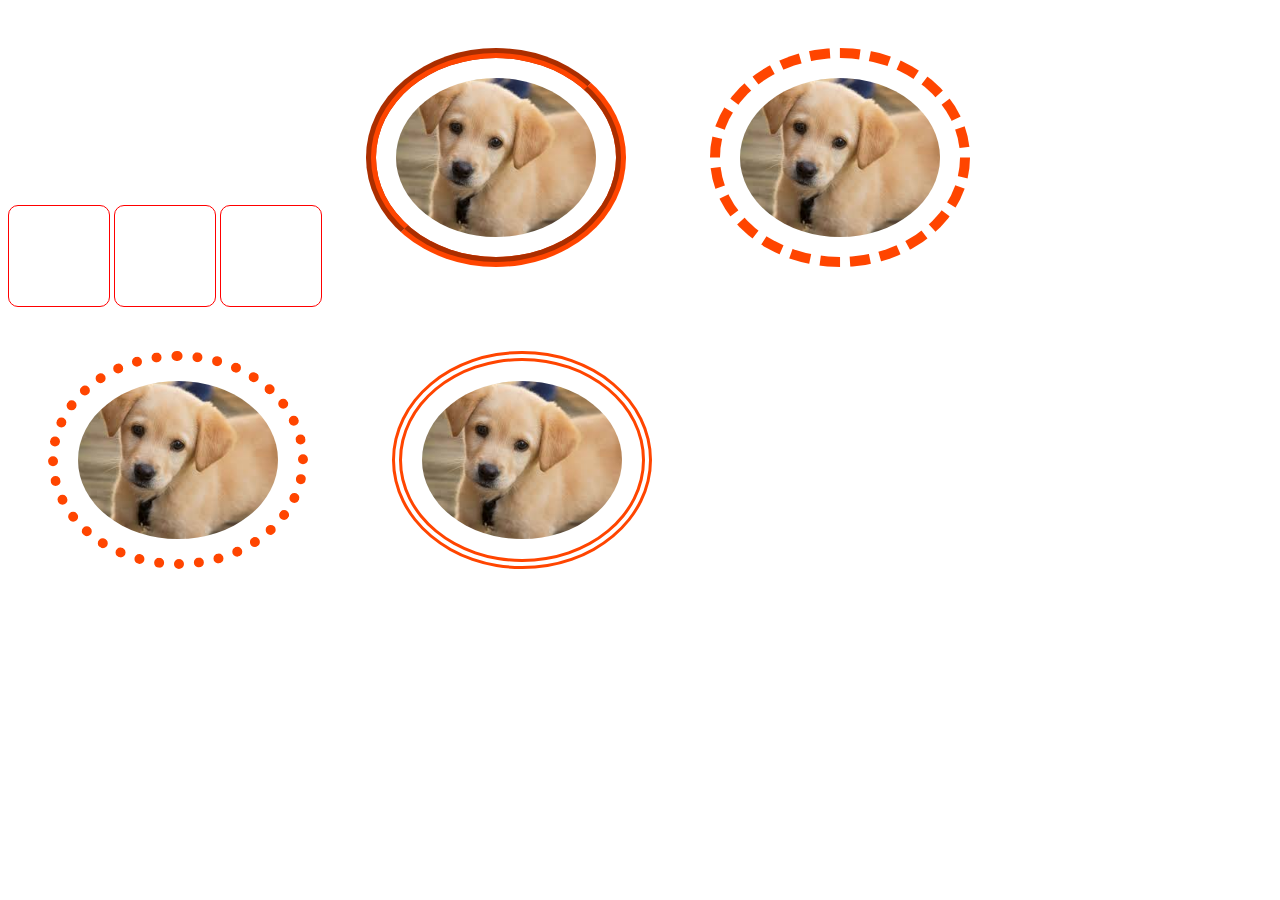
<file: html/lec2/index.html>
<!DOCTYPE html>
<html lang="ja">

<head>
    <meta charset="UTF-8">
    <title>Title</title>
    <link rel="stylesheet" href="main.css">
</head>

<body>

<div></div>
<div></div>
<div></div>

<img src="puppy.jpg">
<img src="puppy.jpg" class="dogone">
<img src="puppy.jpg" class="dogtwo">
<img src="puppy.jpg" class="dogthree">

</body>

</html>
</file>
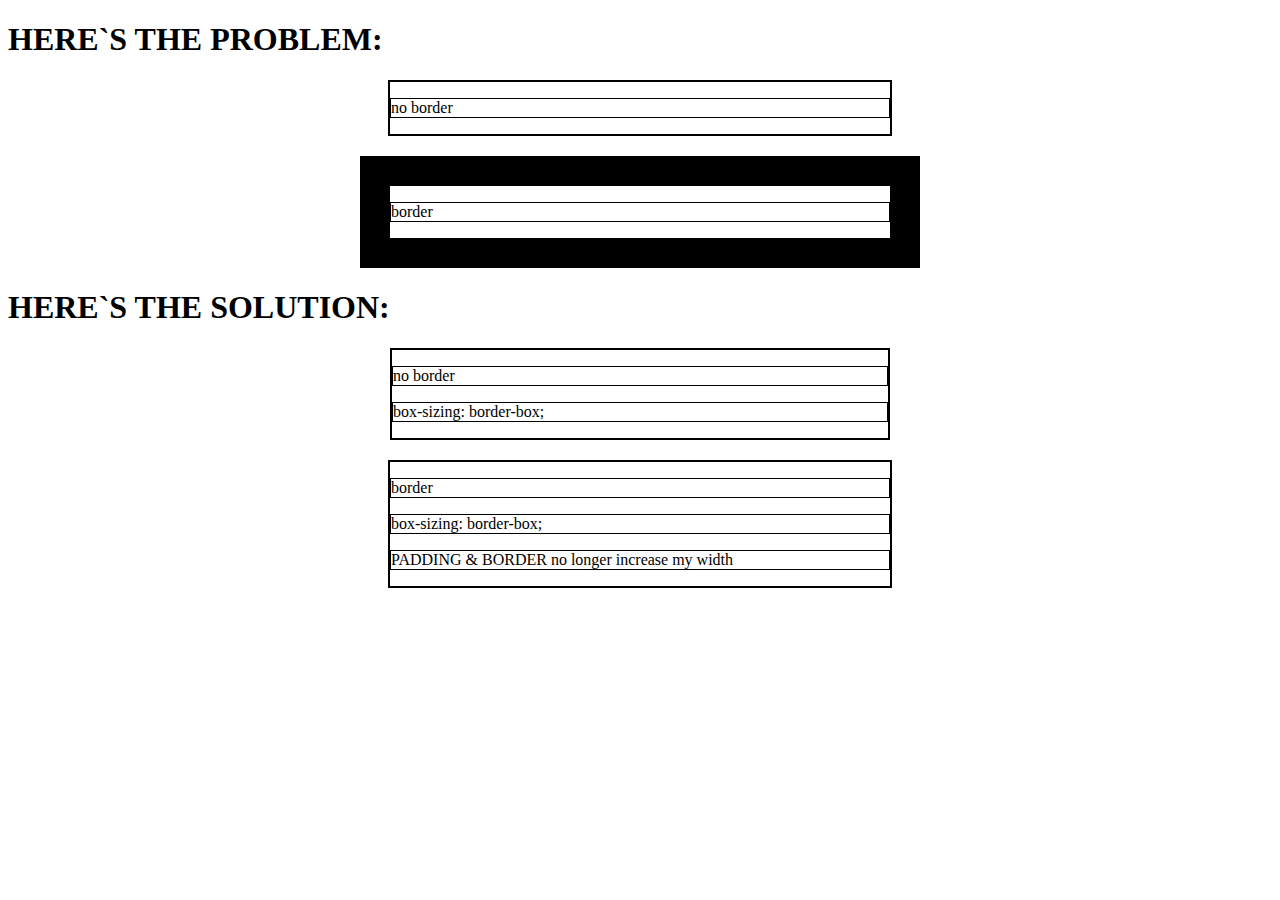
<file: html/lec3/index.html>
<!DOCTYPE html>
<html lang="ja">

<head>
    <meta charset="UTF-8">
    <title>Title</title>
    <link rel="stylesheet" href="main.css">
</head>

<body>
    <h1>HERE`S THE PROBLEM:</h1>
    <div>
        <p>no border</p>
    </div>
    <div class="border-me">
        <p>border</p>
    </div>
    <h1>HERE`S THE SOLUTION:</h1>
    <div class="bb">
        <p>no border</p>
        <p>box-sizing: border-box;</p>
    </div>
    <div>
        <p>border</p>
        <p>box-sizing: border-box;</p>
        <p>PADDING & BORDER no longer increase my width</p>
    </div>
</body>

</html>
</file>
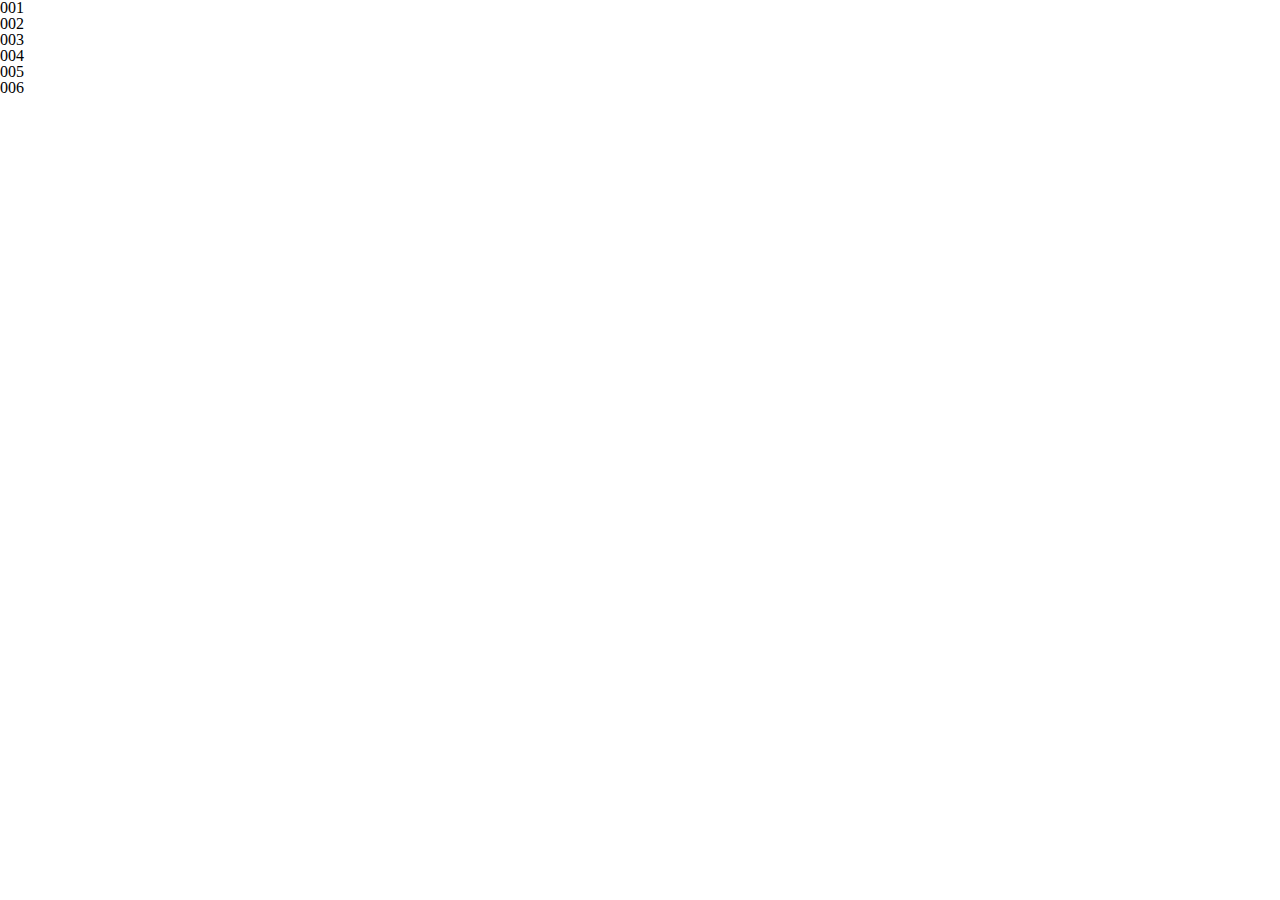
<file: html/lec4/index.html>
<!DOCTYPE html>
<html lang="ja">

<head>
    <meta charset="UTF-8">
    <title>Title</title>
    <link rel="stylesheet" href="main.css">
</head>

<body>

<h1>001</h1>
<h2>002</h2>
<h3>003</h3>
<h4>004</h4>
<h5>005</h5>
<h6>006</h6>

</body>

</html>
</file>
<file: html/lec2/main.css>
div {
  width: 100px;
  height: 100px;
  border: 1px solid red;
  border-radius:10px;
  display: inline-block;
}

img {
  width: 200px;
  border: 10px groove orangered;
  border-radius: 100%;
  padding: 20px;
  margin: 40px;
}

.dogone {
  border:10px dashed orangered;
}


.dogtwo {
  border: 10px dotted orangered;
}

.dogthree {
  border: 10px double orangered;
}
</file>
<file: html/lec3/main.css>
p {
  border: 1px solid black;
}

div {
  border: 2px solid #000;
  width: 500px;
  margin: 20px auto;
}

.border-me {
  border: 30px solid black;
}

.bb {
  box-sizing: border-box;
}
</file>
<file: html/lec4/main.css>
html, body, div, span, applet, object, iframe,
h1, h2, h3, h4, h5, h6, p, blockquote, pre,
a, abbr, acronym, address, big, cite, code,
del, dfn, em, img, ins, kbd, q, s, samp,
small, strike, strong, sub, sup, tt, var,
b, u, i, center,
dl, dt, dd, ol, ul, li,
fieldset, form, label, legend,
table, caption, tbody, tfoot, thead, tr, th, td,
article, aside, canvas, details, embed,
figure, figcaption, footer, header, hgroup,
menu, nav, output, ruby, section, summary,
time, mark, audio, video {
  margin: 0;
  padding: 0;
  border: 0;
  font-size: 100%;
  font: inherit;
  vertical-align: baseline;
}


article, aside, details, figcaption, figure,
footer, header, hgroup, menu, nav, section{
  display: block;
}

body {
  line-height: 1;
}

ol, ul {
  list-style: none;
}

blockquote, q {
  quotes: none;
}
blockquote:before, blockquote:after,
q:before, q:after {
  content:'';
  content: none;
}

table {
  border-collapse: collapse;
  border-spacing: 0;
}
</file>
